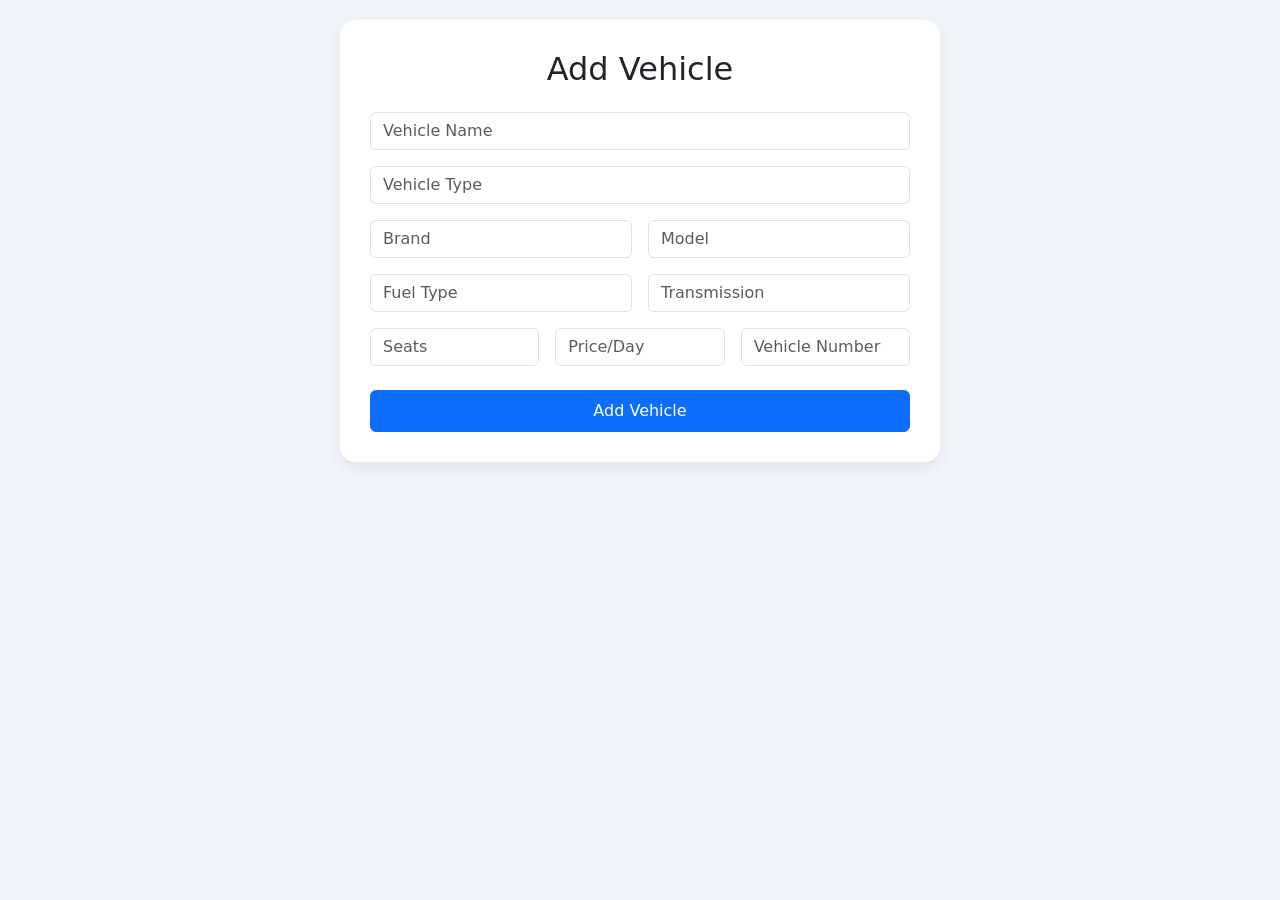
<file: templates/add_vehicle.html>
<!DOCTYPE html>
<html lang="en">
<head>
    <meta charset="UTF-8">
    <meta name="viewport" content="width=device-width, initial-scale=1.0">
    <title>Add Vehicle</title>
    <link href="https://cdn.jsdelivr.net/npm/bootstrap@5.3.3/dist/css/bootstrap.min.css" rel="stylesheet">
    <style>
        body { background: #f1f5f9; padding: 20px 0; }
        .form-container { max-width: 600px; margin: auto; background: white; padding: 30px; border-radius: 15px; box-shadow: 0 5px 15px rgba(0,0,0,0.08); }
    </style>
</head>
<body>

<div class="container">
    <div class="form-container">
        <h2 class="mb-4 text-center">Add Vehicle</h2>
        <form method="POST">
            <div class="mb-3">
                <input type="text" name="vehicle_name" class="form-control" placeholder="Vehicle Name" required>
            </div>
            <div class="mb-3">
                <input type="text" name="vehicle_type" class="form-control" placeholder="Vehicle Type" required>
            </div>
            <div class="row g-3 mb-3">
                <div class="col-md-6">
                    <input type="text" name="brand" class="form-control" placeholder="Brand" required>
                </div>
                <div class="col-md-6">
                    <input type="text" name="model" class="form-control" placeholder="Model" required>
                </div>
            </div>
            <div class="row g-3 mb-3">
                <div class="col-md-6">
                    <input type="text" name="fuel_type" class="form-control" placeholder="Fuel Type" required>
                </div>
                <div class="col-md-6">
                    <input type="text" name="transmission" class="form-control" placeholder="Transmission" required>
                </div>
            </div>
            <div class="row g-3 mb-4">
                <div class="col-md-4">
                    <input type="number" name="seating_capacity" class="form-control" placeholder="Seats" required>
                </div>
                <div class="col-md-4">
                    <input type="number" name="price_per_day" class="form-control" placeholder="Price/Day" required>
                </div>
                <div class="col-md-4">
                    <input type="text" name="vehicle_number" class="form-control" placeholder="Vehicle Number" required>
                </div>
            </div>
            <button type="submit" class="btn btn-primary w-100 py-2">Add Vehicle</button>
        </form>
    </div>
</div>

<script src="https://cdn.jsdelivr.net/npm/bootstrap@5.3.3/dist/js/bootstrap.bundle.min.js"></script>
</body>
</html>
</file>
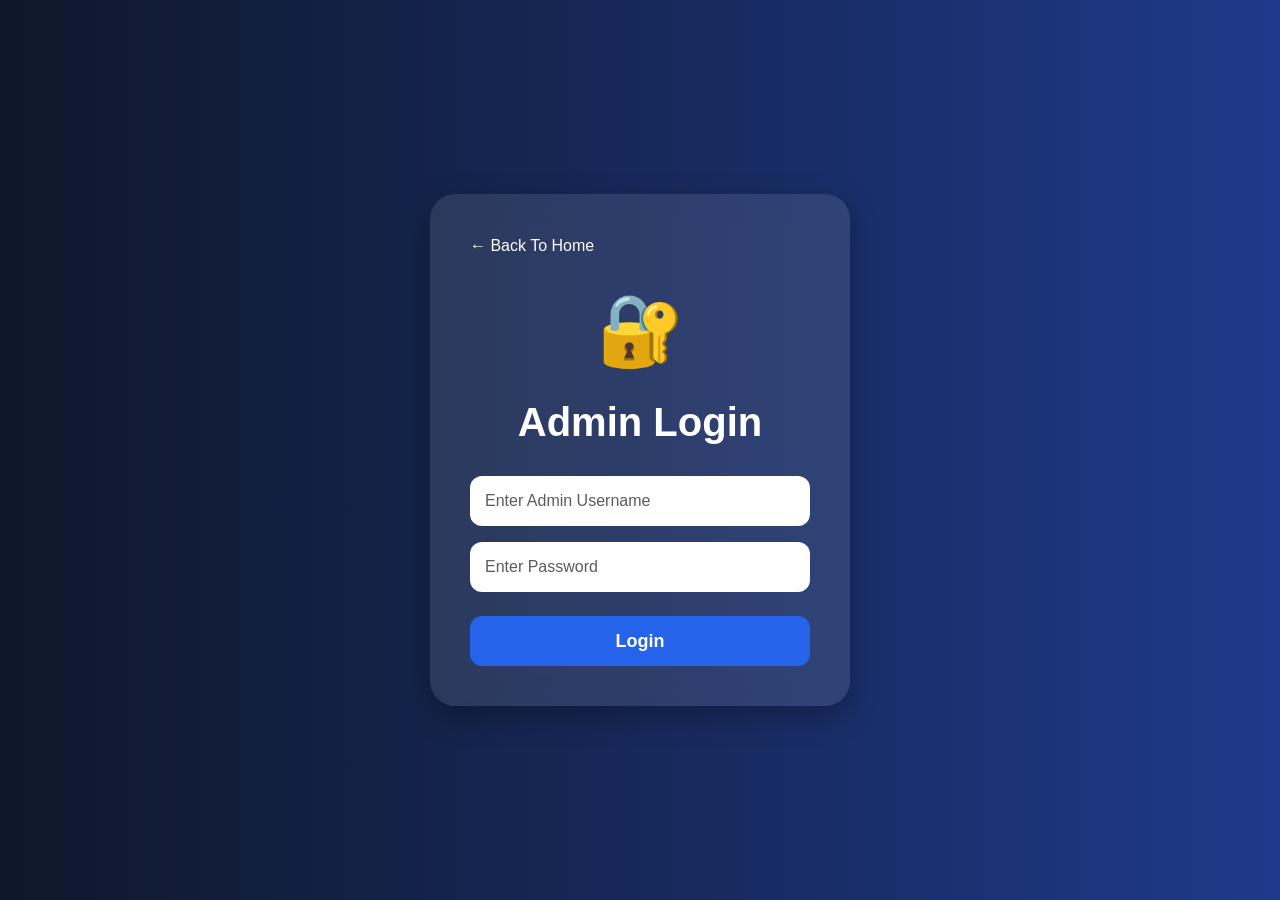
<file: templates/admin_login.html>
<!DOCTYPE html>
<html lang="en">

<head>

    <meta charset="UTF-8">

    <meta name="viewport"
          content="width=device-width, initial-scale=1.0">

    <title>Admin Login</title>

    <link href="https://cdn.jsdelivr.net/npm/bootstrap@5.3.3/dist/css/bootstrap.min.css"
          rel="stylesheet">

    <style>

        body{

            margin: 0;
            padding: 0;
            min-height: 100vh;

            display: flex;
            justify-content: center;
            align-items: center;

            background:
            linear-gradient(to right,#0f172a,#1e3a8a);

            font-family: Arial, sans-serif;
        }

        .login-card{

            width: 100%;
            max-width: 420px;

            padding: 40px;

            border-radius: 25px;

            background: rgba(255,255,255,0.1);

            backdrop-filter: blur(15px);

            box-shadow:
            0px 10px 30px rgba(0,0,0,0.3);

            color: white;
        }

        .login-card h1{

            text-align: center;
            margin-bottom: 30px;

            font-weight: bold;
        }

        .form-control{

            height: 50px;

            border-radius: 12px;

            border: none;

            padding-left: 15px;
        }

        .form-control:focus{

            box-shadow:
            0px 0px 10px rgba(255,255,255,0.5);
        }

        .btn-login{

            width: 100%;

            height: 50px;

            border-radius: 12px;

            background: #2563eb;

            color: white;

            font-size: 18px;

            font-weight: bold;

            border: none;

            transition: 0.3s;
        }

        .btn-login:hover{

            background: #1d4ed8;

            transform: translateY(-3px);
        }

        .admin-icon{

            font-size: 70px;

            text-align: center;

            margin-bottom: 15px;
        }

        .back-btn{

            color: white;

            text-decoration: none;

            display: inline-block;

            margin-bottom: 20px;
        }

        .back-btn:hover{

            color: #93c5fd;
        }

    </style>

</head>

<body>

<div class="login-card">

    <!-- Back Button -->

    <a href="/" class="back-btn">
        ← Back To Home
    </a>

    <!-- Icon -->

    <div class="admin-icon">

        🔐

    </div>

    <!-- Heading -->

    <h1>Admin Login</h1>

    <!-- Form -->

    <form method="POST">

        <!-- Username -->

        <div class="mb-3">

            <input type="text"
                   name="username"
                   class="form-control"
                   placeholder="Enter Admin Username"
                   required>

        </div>

        <!-- Password -->

        <div class="mb-4">

            <input type="password"
                   name="password"
                   class="form-control"
                   placeholder="Enter Password"
                   required>

        </div>

        <!-- Button -->

        <button type="submit"
                class="btn-login">

            Login

        </button>

    </form>

</div>

<script src="https://cdn.jsdelivr.net/npm/bootstrap@5.3.3/dist/js/bootstrap.bundle.min.js"></script>

</body>
</html>
</file>
